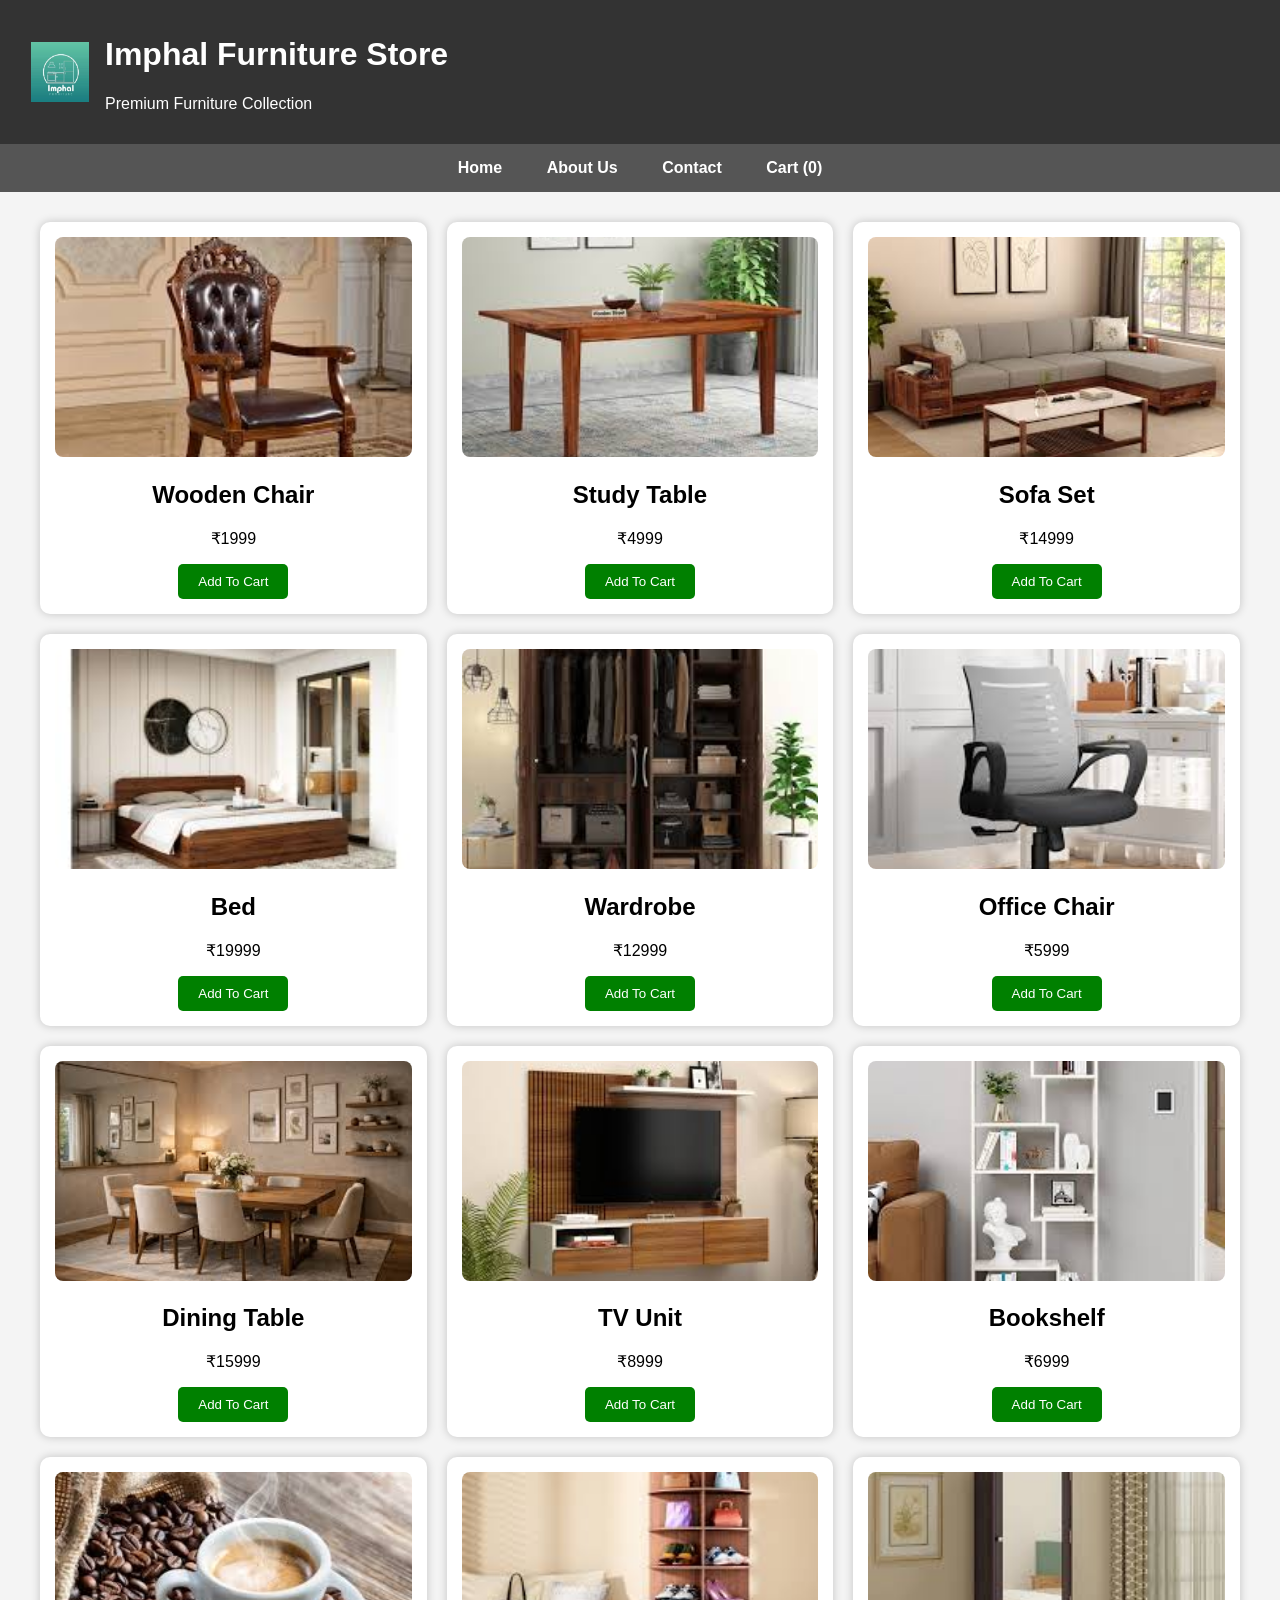
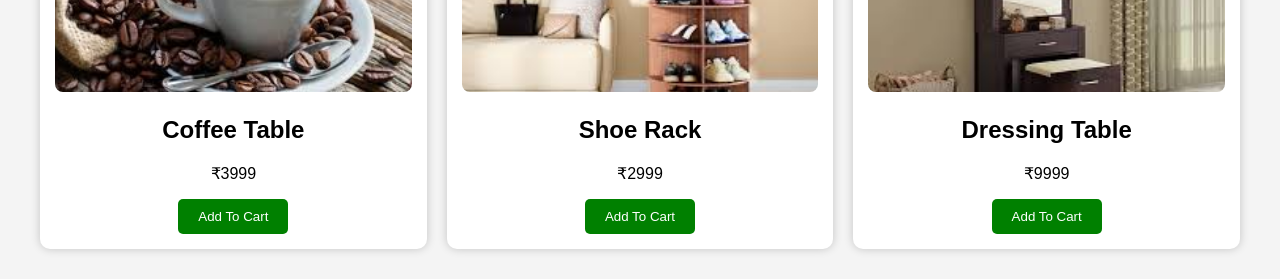
<file: index.html>
<!DOCTYPE html>
<html>
<head>
    <title>Imphal Furniture Store</title>
    <link rel="stylesheet" href="style.css">
</head>

<body>

<header>
    <img src="images/logo.png" alt="Logo" class="logo">

    <div>
        <h1>Imphal Furniture Store</h1>
        <p>Premium Furniture Collection</p>
    </div>
</header>
<nav>
    <a href="index.html">Home</a>
    <a href="about.html">About Us</a>
    <a href="contact.html">Contact</a>
    <a href="cart.html">
    Cart (<span id="cartCount">0</span>)
</a>
</nav>


<div class="products">

    <!-- Product 1 -->
    <div class="card">
        <img src="images/chair.jpg">
        <h2>Wooden Chair</h2>
        <p>₹1999</p>
        <button onclick="addToCart('Wooden Chair',1999,'images/chair.jpg')">
        Add To Cart
    </button>
    </div>

    <!-- Product 2 -->
    <div class="card">
        <img src="images/table.jpg">
        <h2>Study Table</h2>
        <p>₹4999</p>
        <button onclick="addToCart('Study Table',4999,'images/table.jpg')">
    Add To Cart
</button>
    </div>

    <!-- Product 3 -->
    <div class="card">
        <img src="images/sofa.jpg">
        <h2>Sofa Set</h2>
        <p>₹14999</p>
        <button onclick="addToCart('Sofa Set',14999,'images/sofa.jpg')">
    Add To Cart
</button>
    </div>

    <!-- Product 4 -->
    <div class="card">
        <img src="images/bed.jpg">
        <h2>Bed</h2>
        <p>₹19999</p>
        <button onclick="addToCart('Bed',19999,'images/bed.jpg')">
    Add To Cart
</button>
    </div>

    <!-- Product 5 -->
    <div class="card">
        <img src="images/wardrobe.jpg">
        <h2>Wardrobe</h2>
        <p>₹12999</p>
        <button onclick="addToCart('Wardrobe',12999,'images/wardrobe.jpg')">
    Add To Cart
</button>
    </div>

    <!-- Product 6 -->
    <div class="card">
        <img src="images/officechair.jpg">
        <h2>Office Chair</h2>
        <p>₹5999</p>
        <button onclick="addToCart('Office Chair',5999,'images/officechair.jpg')">
    Add To Cart
</button>
    </div>

    <!-- Product 7 -->
    <div class="card">
        <img src="images/dining.jpg">
        <h2>Dining Table</h2>
        <p>₹15999</p>
       <button onclick="addToCart('Dining Table',15999,'images/dining.jpg')">
    Add To Cart
</button>
    </div>

    <!-- Product 8 -->
    <div class="card">
        <img src="images/tvunit.jpg">
        <h2>TV Unit</h2>
        <p>₹8999</p>
        <button onclick="addToCart('TV Unit',8999,'images/tvunit.jpg')">
    Add To Cart
</button>
    </div>

    <!-- Product 9 -->
    <div class="card">
        <img src="images/bookshelf.jpg">
        <h2>Bookshelf</h2>
        <p>₹6999</p>
        <button onclick="addToCart('Bookshelf',6999,'images/bookshelf.jpg')">
    Add To Cart
</button>
    </div>

    <!-- Product 10 -->
    <div class="card">
        <img src="images/coffee.jpg">
        <h2>Coffee Table</h2>
        <p>₹3999</p>
        <button onclick="addToCart('Coffee Table',3999,'images/coffee.jpg')">
    Add To Cart
</button>
    </div>

    <!-- Product 11 -->
    <div class="card">
        <img src="images/shoerack.jpg">
        <h2>Shoe Rack</h2>
        <p>₹2999</p>
        <button onclick="addToCart('Shoe Rack',2999,'images/shoerack.jpg')">
    Add To Cart
</button>
    </div>

    <!-- Product 12 -->
    <div class="card">
        <img src="images/dressing.jpg">
        <h2>Dressing Table</h2>
        <p>₹9999</p>
        <button onclick="addToCart('Dressing Table',9999,'images/dressing.jpg')">
    Add To Cart
</button>
    </div>

</div>

<script src="script.js"></script>

</body>
</html>
</file>
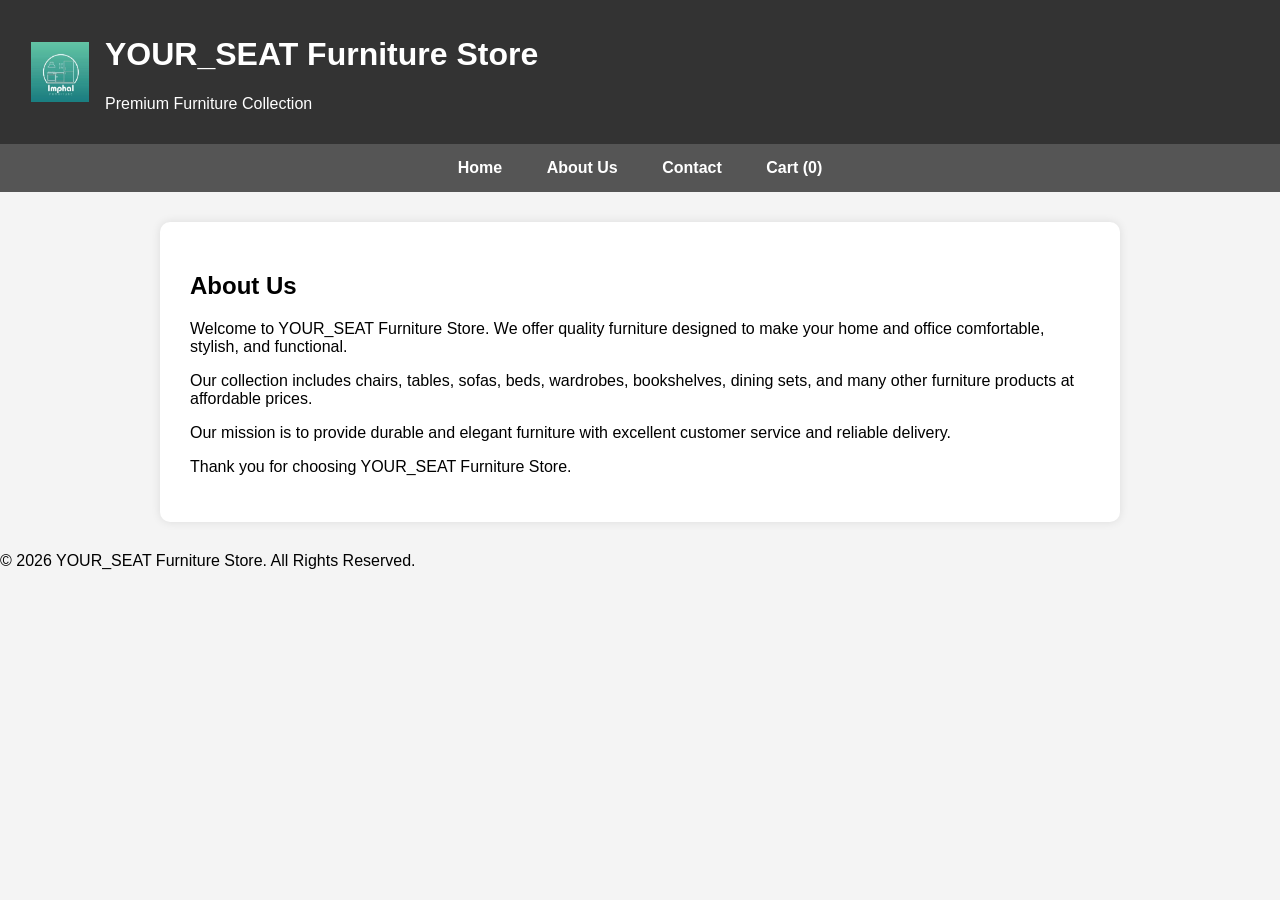
<file: about.html>
<!DOCTYPE html>
<html>
<head>
    <title>About Us - YOUR_SEAT Furniture Store</title>
    <link rel="stylesheet" href="style.css">
</head>
<body>

<header>
    <img src="images/logo.png" alt="Logo" class="logo">

    <div>
        <h1>YOUR_SEAT Furniture Store</h1>
        <p>Premium Furniture Collection</p>
    </div>
</header>
<nav>
    <a href="index.html">Home</a>
    <a href="about.html">About Us</a>
    <a href="contact.html">Contact</a>
  <a href="cart.html">
    Cart (<span id="cartCount">0</span>)
</a>
</nav>



<div class="page-content">
    <h2>About Us</h2>

    <p>
        Welcome to YOUR_SEAT Furniture Store. We offer quality furniture
        designed to make your home and office comfortable, stylish, and functional.
    </p>

    <p>
        Our collection includes chairs, tables, sofas, beds, wardrobes,
        bookshelves, dining sets, and many other furniture products at
        affordable prices.
    </p>

    <p>
        Our mission is to provide durable and elegant furniture with excellent
        customer service and reliable delivery.
    </p>

    <p>
        Thank you for choosing YOUR_SEAT Furniture Store.
    </p>
</div>

<footer>
    <p>© 2026 YOUR_SEAT Furniture Store. All Rights Reserved.</p>
</footer>

</body>
</html>
</file>
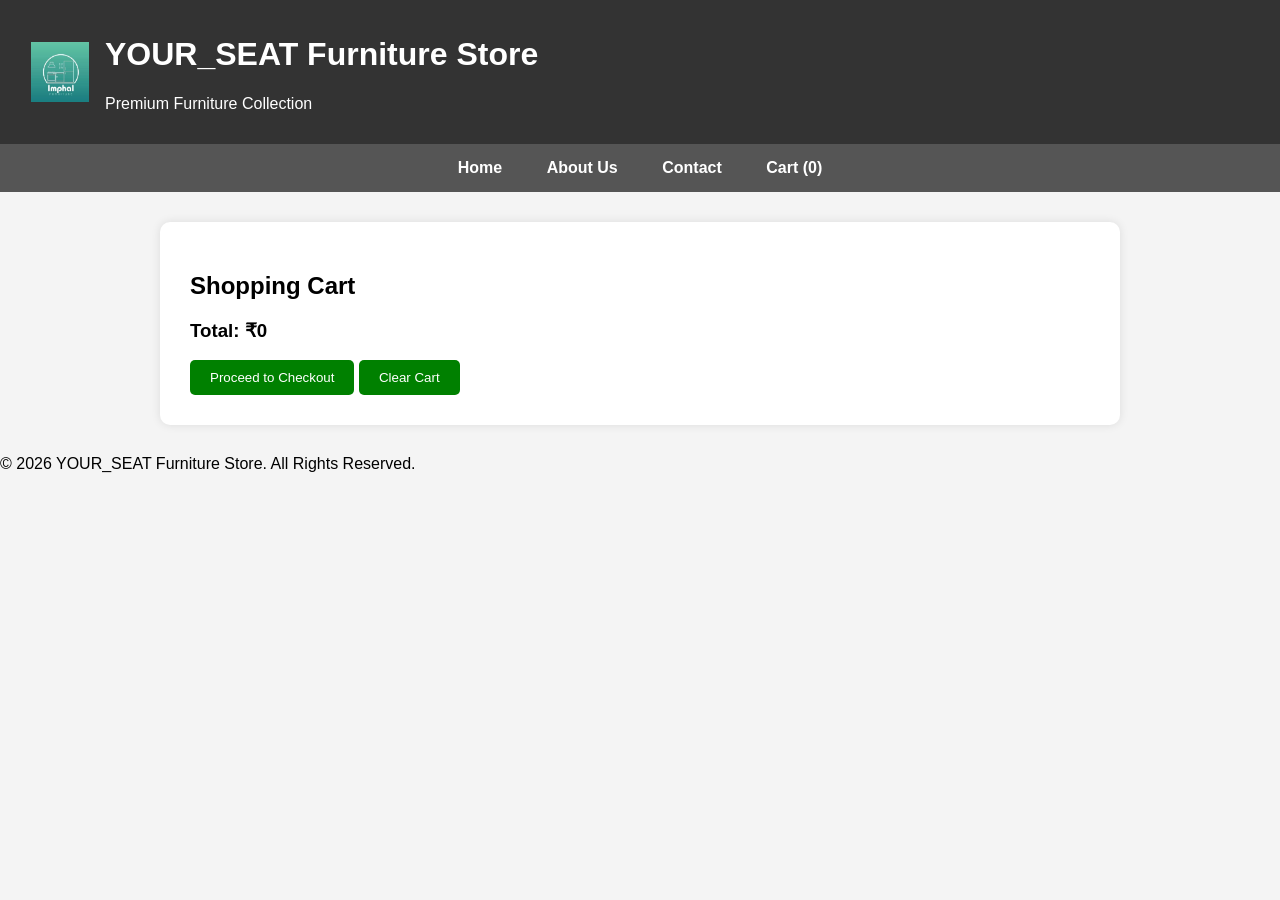
<file: cart.html>
<!DOCTYPE html>
<html>
<head>
    <title>Shopping Cart</title>
    <link rel="stylesheet" href="style.css">
</head>
<body>

<header>
    <img src="images/logo.png" alt="Logo" class="logo">

    <div>
        <h1>YOUR_SEAT Furniture Store</h1>
        <p>Premium Furniture Collection</p>
    </div>
</header>

<nav>
    <a href="index.html">Home</a>
    <a href="about.html">About Us</a>
    <a href="contact.html">Contact</a>
  <a href="cart.html">
    Cart (<span id="cartCount">0</span>)
</a>
</nav>

<div class="page-content">

    <h2>Shopping Cart</h2>

    <div id="cartItems"></div>

    <h3 id="totalPrice">
        Total: ₹0
    </h3>

    <button onclick="checkout()">
        Proceed to Checkout
    </button>
    <button onclick="clearCart()">
    Clear Cart
</button>

</div>

<footer>
    <p>© 2026 YOUR_SEAT Furniture Store. All Rights Reserved.</p>
</footer>

<script src="script.js"></script>

</body>
</html>
</file>
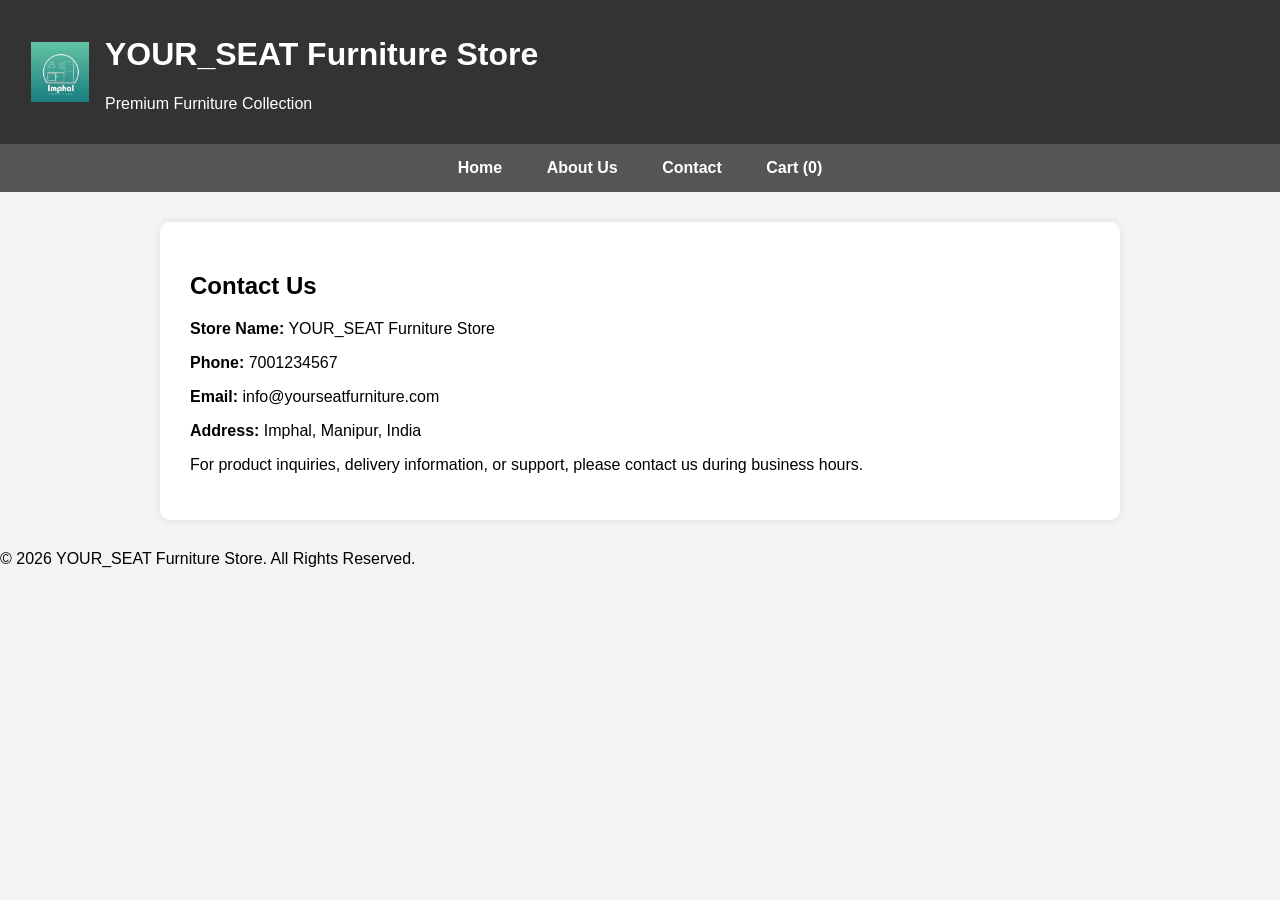
<file: contact.html>
<!DOCTYPE html>
<html>
<head>
    <title>Contact Us - YOUR_SEAT Furniture Store</title>
    <link rel="stylesheet" href="style.css">
</head>
<body>

<header>
    <img src="images/logo.png" alt="Logo" class="logo">

    <div>
        <h1>YOUR_SEAT Furniture Store</h1>
        <p>Premium Furniture Collection</p>
    </div>
</header>
<nav>
    <a href="index.html">Home</a>
    <a href="about.html">About Us</a>
    <a href="contact.html">Contact</a>
   <a href="cart.html">
    Cart (<span id="cartCount">0</span>)
</a>
</nav>

<div class="page-content">

    <h2>Contact Us</h2>

    <p><strong>Store Name:</strong> YOUR_SEAT Furniture Store</p>

    <p><strong>Phone:</strong> 7001234567</p>

    <p><strong>Email:</strong> info@yourseatfurniture.com</p>

    <p><strong>Address:</strong> Imphal, Manipur, India</p>

    <p>
        For product inquiries, delivery information, or support,
        please contact us during business hours.
    </p>

</div>

<footer>
    <p>© 2026 YOUR_SEAT Furniture Store. All Rights Reserved.</p>
</footer>

</body>
</html>
</file>
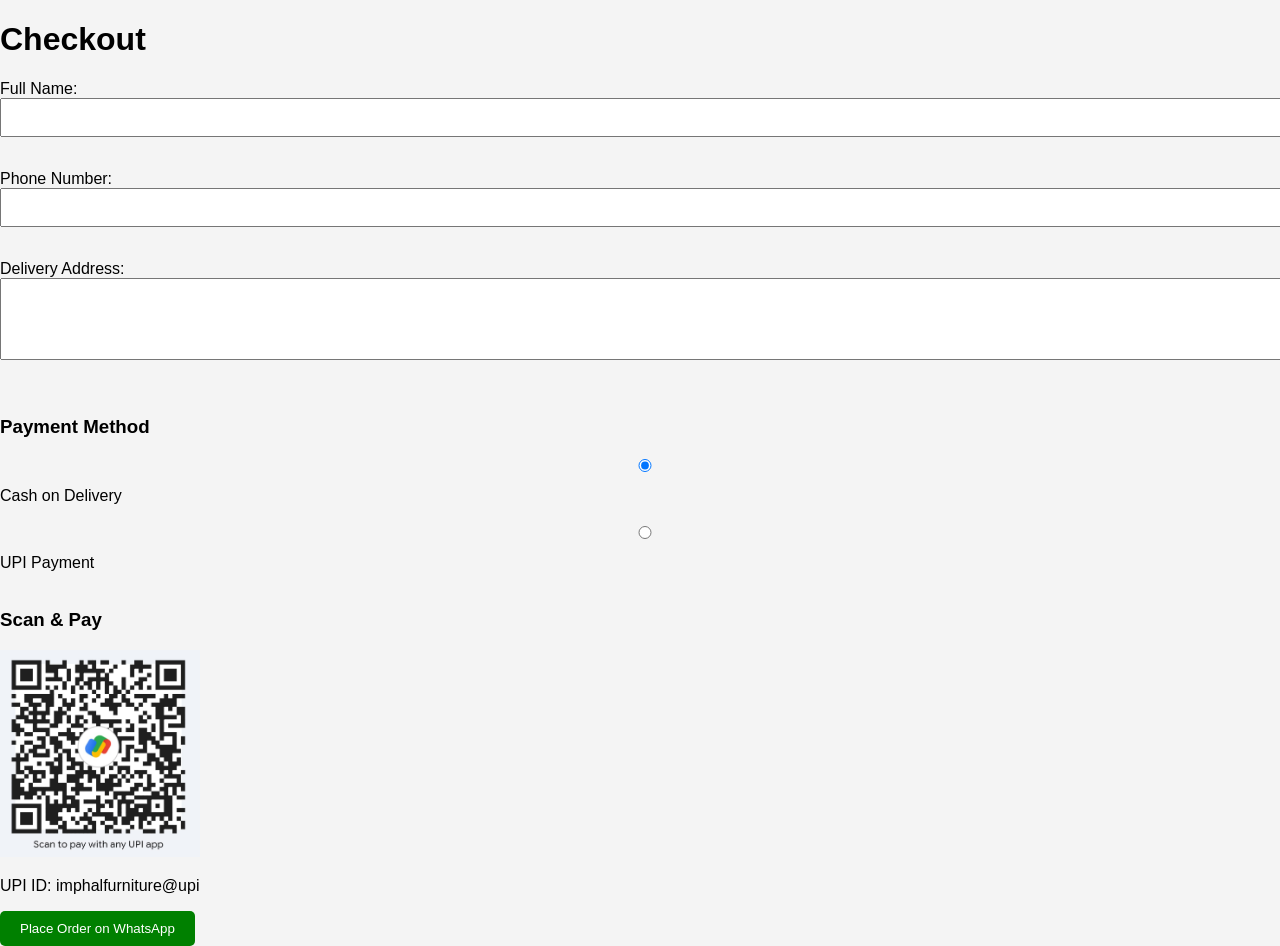
<file: order.html>
<!DOCTYPE html>
<html>
<head>
    <title>Checkout</title>
    <link rel="stylesheet" href="style.css">
</head>
<script>
function sendWhatsApp(){

    let phone = "918413978945";

    let message =
`Hello Imphal Furniture Store,

I would like to place an order.

Thank you.`;

    let url =
"https://wa.me/" +
phone +
"?text=" +
encodeURIComponent(message);

    window.open(url, "_blank");
}
</script>
<body>

<h1>Checkout</h1>

<form>

    <label>Full Name:</label><br>
    <input type="text" required><br><br>

    <label>Phone Number:</label><br>
    <input type="tel" required><br><br>

    <label>Delivery Address:</label><br>
    <textarea rows="4" required></textarea><br><br>

    <h3>Payment Method</h3>

    <input type="radio" name="payment" checked>
    Cash on Delivery<br><br>

    <input type="radio" name="payment">
    UPI Payment<br><br>

    <div class="upi-section">

        <h3>Scan & Pay</h3>

        <img src="images/upi-qr.png"
             alt="UPI QR"
             width="200">

        <p>
            UPI ID:
            imphalfurniture@upi
        </p>

    </div>

    <a href="success.html">
    <button type="button" onclick="sendWhatsApp()">
    Place Order on WhatsApp
</button>
</a>

</form>

</body>
</html>
</file>
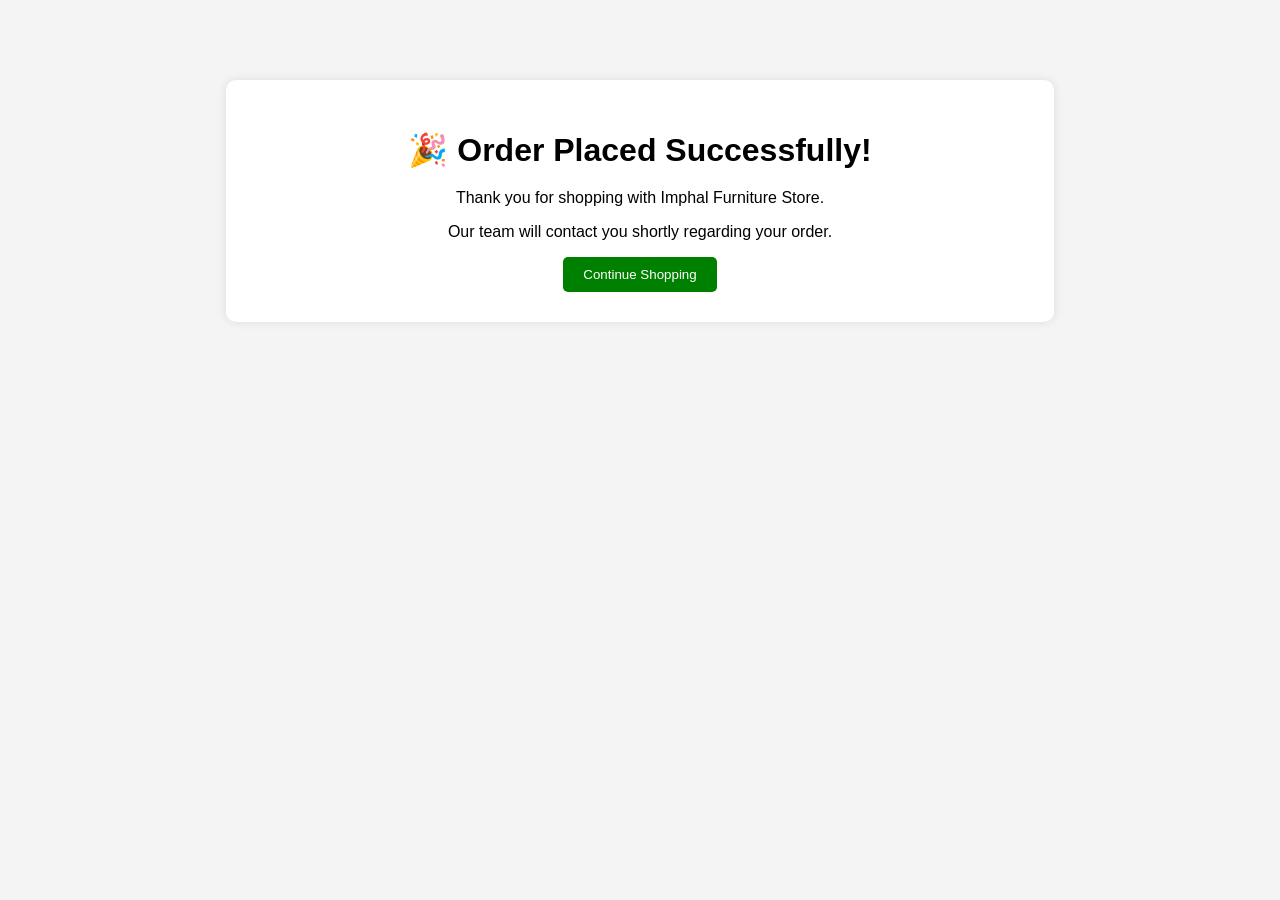
<file: success.html>
<!DOCTYPE html>
<html>
<head>
    <title>Order Successful</title>
    <link rel="stylesheet" href="style.css">
</head>
<body>

<div class="success-box">

    <h1>🎉 Order Placed Successfully!</h1>

    <p>
        Thank you for shopping with
        Imphal Furniture Store.
    </p>

    <p>
        Our team will contact you shortly
        regarding your order.
    </p>

    <a href="index.html">
        <button>Continue Shopping</button>
    </a>

</div>

</body>
</html>
</file>
<file: style.css>
body{
    margin:0;
    font-family:Arial,sans-serif;
    background:#f4f4f4;
}

header{
    background:#333;
    color:white;
    padding:15px 30px;

    display:flex;
    align-items:center;
    gap:15px;
}
nav{
    background:#555;
    padding:15px;
    text-align:center;
}

nav a{
    color:white;
    text-decoration:none;
    margin:0 20px;
    font-weight:bold;
}

nav a:hover{
    text-decoration:underline;
}

.products{
    display:grid;
    grid-template-columns:repeat(3,1fr);
    gap:20px;
    padding:30px;
    max-width:1200px;
    margin:auto;
}

.card{
    background:white;
    padding:15px;
    border-radius:10px;
    text-align:center;
    box-shadow:0 0 10px rgba(0,0,0,0.2);
}

.card img{
    width:100%;
    height:220px;
    object-fit:cover;
    border-radius:8px;
}

button{
    background:green;
    color:white;
    border:none;
    padding:10px 20px;
    cursor:pointer;
    border-radius:5px;
}

button:hover{
    background:darkgreen;
}
.form-container{
    width:500px;
    margin:50px auto;
    background:white;
    padding:30px;
    border-radius:10px;
    box-shadow:0 0 10px gray;
}

input,
textarea,
select{
    width:100%;
    padding:10px;
    margin-bottom:15px;
}
.logo{
    width:60px;
    height:60px;
    object-fit:contain;
}
.page-content{
    max-width:900px;
    margin:30px auto;
    background:white;
    padding:30px;
    border-radius:10px;
    box-shadow:0 0 10px rgba(0,0,0,0.1);
}
.cart-item{
    margin-bottom:15px;
}

.cart-product{
    display:flex;
    justify-content:space-between;
    align-items:center;

    background:white;

    padding:15px;

    border-radius:10px;

    box-shadow:0 0 5px rgba(0,0,0,0.1);
}

.cart-product span{
    font-size:18px;
    font-weight:bold;
}
.cart-image{
    width:80px;
    height:80px;
    object-fit:cover;
    border-radius:8px;
}
.success-box{
    width:60%;
    margin:80px auto;
    text-align:center;
    background:white;
    padding:30px;
    border-radius:10px;
    box-shadow:0 0 10px rgba(0,0,0,0.1);
}

.success-box h1{
    margin-bottom:20px;
}
</file>
